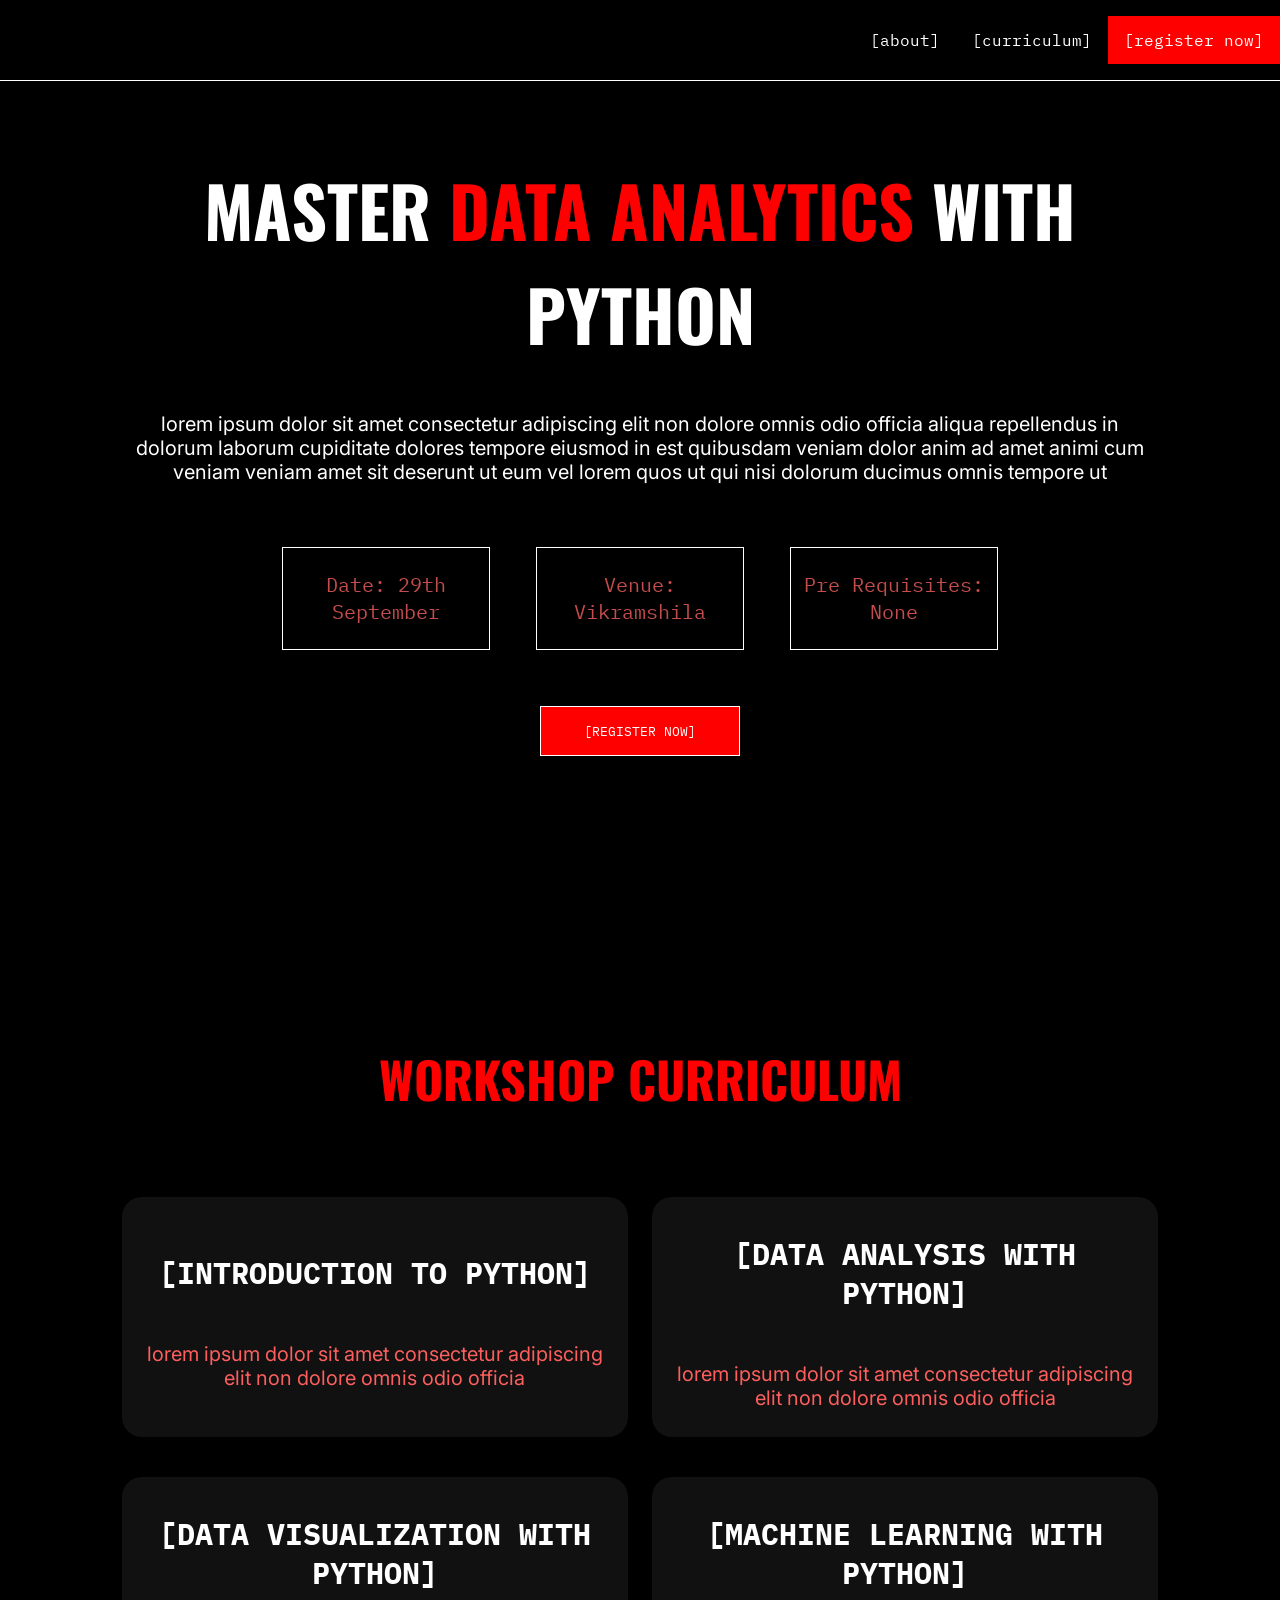
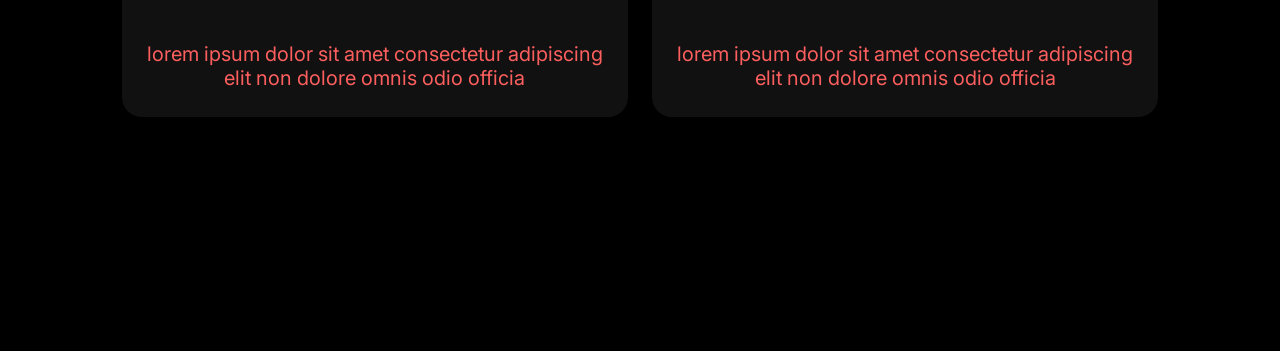
<file: index.html>
<!DOCTYPE html>
<html lang="en">
    <head>
        <meta charset="UTF-8">
        <meta name="viewport" content="width=device-width, initial-scale=1.0">
        <title>KDAG-WEB-26GG10046-IshanBhanware</title>
        <link rel="stylesheet" href="style.css">
    </head>
    <body>
        <div class="navbar">
            <ul>
                <li class="navregister"><a href="form.html">[register now]</a></li>
                <li><a href="#curriculum">[curriculum]</a></li>
                <li><a href="#about">[about]</a></li>
            </ul>
        </div>
        <div class="header">
            <div class="container1" id="about">
                <div>
                    <h1>MASTER <span class="highlight">DATA ANALYTICS</span> WITH PYTHON</h1>
                    <p>lorem ipsum dolor sit amet consectetur adipiscing elit non dolore omnis odio officia aliqua repellendus in dolorum laborum cupiditate dolores tempore eiusmod in est quibusdam veniam dolor anim ad amet animi cum veniam veniam amet sit deserunt ut eum vel lorem quos ut qui nisi dolorum ducimus omnis tempore ut</p>
                </div>
            </div>
            <div class="details">
                    <div class="detailelem"><p>Date: 29th September</p></div>
                    <div class="detailelem"><p>Venue: Vikramshila</p></div>
                    <div class="detailelem"><p>Pre Requisites: None</p></div>
            </div>
            <a href="form.html"><button class="register">[REGISTER NOW]</button></a>
        </div>
        <div class="curriculum" id="curriculum">
                <h2>WORKSHOP CURRICULUM</h2>
                <div class="cardrow">
                    <div class="card">
                        <h3>[INTRODUCTION TO PYTHON]</h3>
                        <p>lorem ipsum dolor sit amet consectetur adipiscing elit non dolore omnis odio officia</p>
                    </div>
                    <div class="card">
                        <h3>[DATA ANALYSIS WITH PYTHON]</h3>
                        <p>lorem ipsum dolor sit amet consectetur adipiscing elit non dolore omnis odio officia</p>
                    </div>
                </div>
                <div class="cardrow">
                    <div class="card">
                        <h3>[DATA VISUALIZATION WITH PYTHON]</h3>
                        <p>lorem ipsum dolor sit amet consectetur adipiscing elit non dolore omnis odio officia</p>
                    </div>
                    <div class="card">
                        <h3>[MACHINE LEARNING WITH PYTHON]</h3>
                        <p>lorem ipsum dolor sit amet consectetur adipiscing elit non dolore omnis odio officia</p>
                    </div>
                </div>
        </div>
    </body>
</html>
</file>
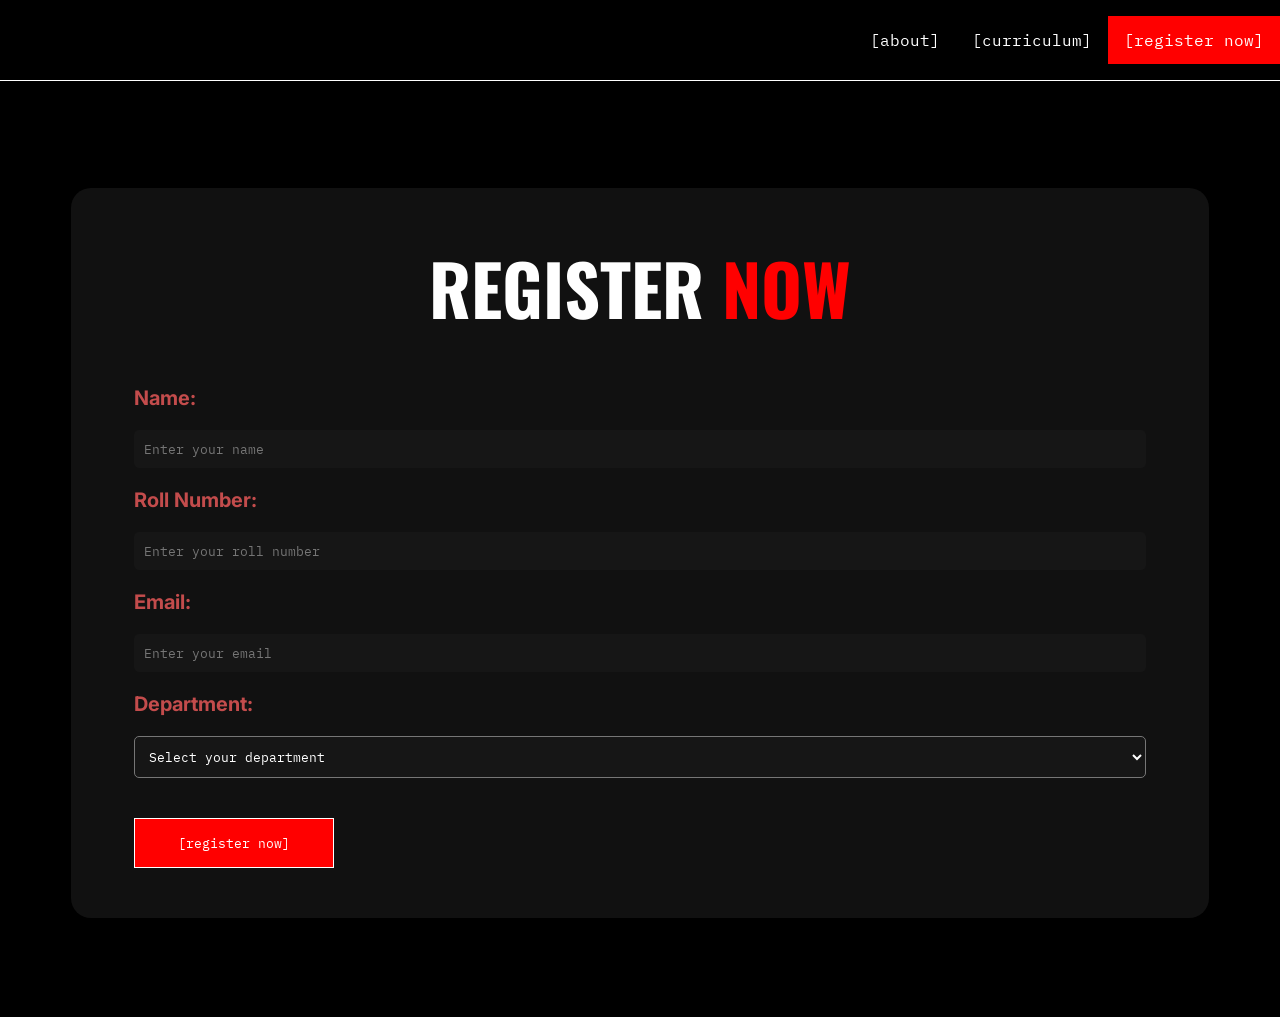
<file: form.html>
<!DOCTYPE html>
<html lang="en">
<head>
    <meta charset="UTF-8">
    <meta name="viewport" content="width=device-width, initial-scale=1.0">
    <title>Register now</title>
    <link rel="stylesheet" href="style.css">
</head>
<body>
    <div class="navbar">
        <ul>
        <li class="navregister"><a href="form.html">[register now]</a></li>
        <li><a href="index.html#curriculum">[curriculum]</a></li>
        <li><a href="index.html#about">[about]</a></li>
        </ul>
    </div>
    <main class="form-container">
        <div class="form-card" id="form">
            <h1>REGISTER <span class="highlight">NOW</span></h1>
            <h3>Name:</h3>
            <input type="text" id="name" placeholder="Enter your name">
            <h3>Roll Number:</h3>
            <input type="text" id="rollnumber" placeholder="Enter your roll number">
            <h3>Email:</h3>
            <input type="email" id="email" placeholder="Enter your email">
            <h3>Department:</h3>
            <select id="department">
                <option value="">Select your department</option>
                <option value="CSE">Computer Science & Engineering</option>
                <option value="ECE">Electronics & Communication Engineering</option>
                <option value="EE">Electrical Engineering</option>
                <option value="ME">Mechanical Engineering</option>
                <option value="MA">Mathematics & Computing</option>
                <option value="OTHER">Other</option>
            </select>
            <button id="submit" class="register">[register now]</button>
        </div>
        <div class="form-card" style="display: none;" id="success">
            <h1>REGISTRATION SUCCESSFUL! WELCOME TO THE BOOTCAMP</h1>
            <h2>DETAILS</h2>
            <div class="details">
                <div class="detailelem">
                    <p>Date: 29th September</p>
                </div>
                <div class="detailelem">
                    <p>Venue: Vikramshila</p>
                </div>
                <div class="detailelem">
                    <p>Pre Requisites: None</p>
                </div>
            </div>
        </div>
    </main>
</body>
<script src="script.js"></script>
</html>
</file>
<file: style.css>
@import url('https://fonts.googleapis.com/css2?family=Bebas+Neue&family=Inter:wght@400;500;600;700&family=Oswald:wght@500;600;700&family=Roboto+Condensed:wght@600;700&display=swap');
@import url('https://fonts.googleapis.com/css2?family=IBM+Plex+Mono:wght@400;500;600;700&display=swap');
body {
    background-color: #000000;
    color: white;
}
.header {
    height: 100vh;
    display: flex;
    align-items: center;
    justify-content: center;
    flex-direction: column;
}
.container1 p {
    font-family: 'Inter', sans-serif;
    font-size: 20px;
}
h1 {
    color: #ffffff;
    font-family: 'Oswald', cursive;
    font-size: 70px
}
h2{
    color: #ff0000;
    font-family: 'Oswald', cursive;
    font-size: 50px;
}
.container1{
    padding-left: 9%;
    padding-right: 9%;
    text-align: center;
}
.highlight {
    color: #ff0000;
}
.details {
    display: flex;
    flex-direction: row;
    justify-content: space-between;
    margin-top: 20px;
}
.detailelem {
    font-family: 'IBM Plex Mono', monospace;
    font-size: 20px;
    text-align: center;
    border: 1px solid white;
    width: 30%;
    color: #c34c4c;
    padding: 10px;
    margin-bottom: auto;
    height: 50%;
    display: flex;
    align-items: center;
    justify-content: center;
    margin: 3%;
}
.register{
    width: 200px;
    height: 50px;
    background-color: #ff0000;
    color: white;
    text-align: center;
    padding: 10px;
    border: 1px solid white;
    cursor: pointer;
    font-family: 'IBM Plex Mono', monospace;
    margin-top: 20px;
    margin-bottom: 50px;
}
.register:hover {
    background-color: black;
    color: #ff0000;
    transition: 0.3s;
}
.curriculum {
    display: flex;
    align-items: center;
    justify-content: center;
    height: 100vh;
    background-color: #000000;
    flex-direction: column;
    padding-left: 9%;
    padding-right: 9%;
    padding-bottom: 15vh;
}
.curriculum p {
    font-family: 'Inter', sans-serif;
    font-size: 20px;
    text-align: center;
}
.cardrow{
    display: flex;
    flex-direction: row;
    justify-content: space-between;
    width: 100%;
    margin-top: 40px;
}
.card{
    width: 45%;
    height: 200px;
    background-color: #111111;
    color: rgb(253, 95, 95);
    display: flex;
    align-items: center;
    justify-content: center;
    font-family: 'Inter', sans-serif;
    flex-direction: column;
    padding: 20px;
    border-radius: 20px;
    transition: all 0.3s ease-in-out;
}
.card h3{
    font-family: 'IBM Plex Mono', monospace;
    font-size: 30px;
    color: #ffffff;
    text-align: center;
}
.card:hover {
    border-color: #FF0000;
    box-shadow: 0 0 20px rgba(255, 0, 0, 0.6), 
                0 0 20px rgba(255, 0, 0, 0.4),
                0 0 20px rgba(255, 0, 0, 0.2);
    transform: translateY(-4px) scale(1.03);
}
@media (max-width: 768px) {
    .header {
        height: auto;
        margin-top: 50px;
    }
    .details {
        flex-direction: column;
        height: auto;
        align-items: center;
    }
    .detailelem {
        width: 90%;
        margin-bottom: 10px;
    }
    .cardrow {
        flex-direction: column;
        align-items: center;
        width: 100%;
    }
    .card {
        width: 90%;
        margin-bottom: 30px;
    }
    .curriculum {
        height: auto;
        padding-bottom: 50px;
        text-align: center;
    }
}
.navbar {
    position: fixed;
    top: 0;
    left: 0;
    width: 100%;
    background-color: rgb(0, 0, 0);
    display: flex;
    justify-content: space-between;
    align-items: center;
    z-index: 1000;
    max-height: 80px;
    flex-direction: row-reverse;
    border-bottom: 1px solid #ffffff ;
}
.navbar ul li {
    float: right;
    list-style-type: none;
    height: 100%;
}
.navbar ul li a:hover{
    background-color: rgb(253, 95, 95);
    color: white;
    transition: 0.3s;
}
.navbar ul li a {
    display: block;
    color: white;
    text-align: center;
    padding: 14px 16px;
    max-height: fit-content;
    text-decoration: none;
    font-family: 'IBM Plex Mono', monospace;
}
.navregister{
    background-color: #ff0000;
    color: white;
}

.form-container {
    display: flex;
    justify-content: center;
    align-items: center;
    height: 100vh;
    background-color: #000000;
    padding-bottom: 8%;
}
.form-card {
    width: 80%;
    height: auto;
    background-color: #111111;
    border-radius: 20px;
    padding-left: 5%;
    padding-right: 5%;
    margin-top: 15%;
}
.form-card h1 {
    text-align: center;
}
.form-card h3 {
    font-family: 'Inter', sans-serif;
    font-size: 20px;
    color: #c34c4c;
}
.form-card input {
    width: 100%;
    padding: 10px;
    border-radius: 5px;
    background-color: #161616;
    color: #ffffff;
    font-family: 'IBM Plex Mono', monospace;
    border: none;
    box-sizing: border-box;
}
.form-card select {
    width: 100%;
    padding: 10px;
    border-radius: 5px;
    background-color: #161616;
    color: #ffffff;
    font-family: "IBM Plex Mono", monospace;
    box-sizing: border-box;
    margin-bottom: 20px;
}
.form-card h2{
    text-align: center;
}
@media (max-width: 768px){
    .form-card {
        width: 90%;
        margin-top: 200px;
    }
    .navbar {
        font-size: 12px;
    }
}
</file>
